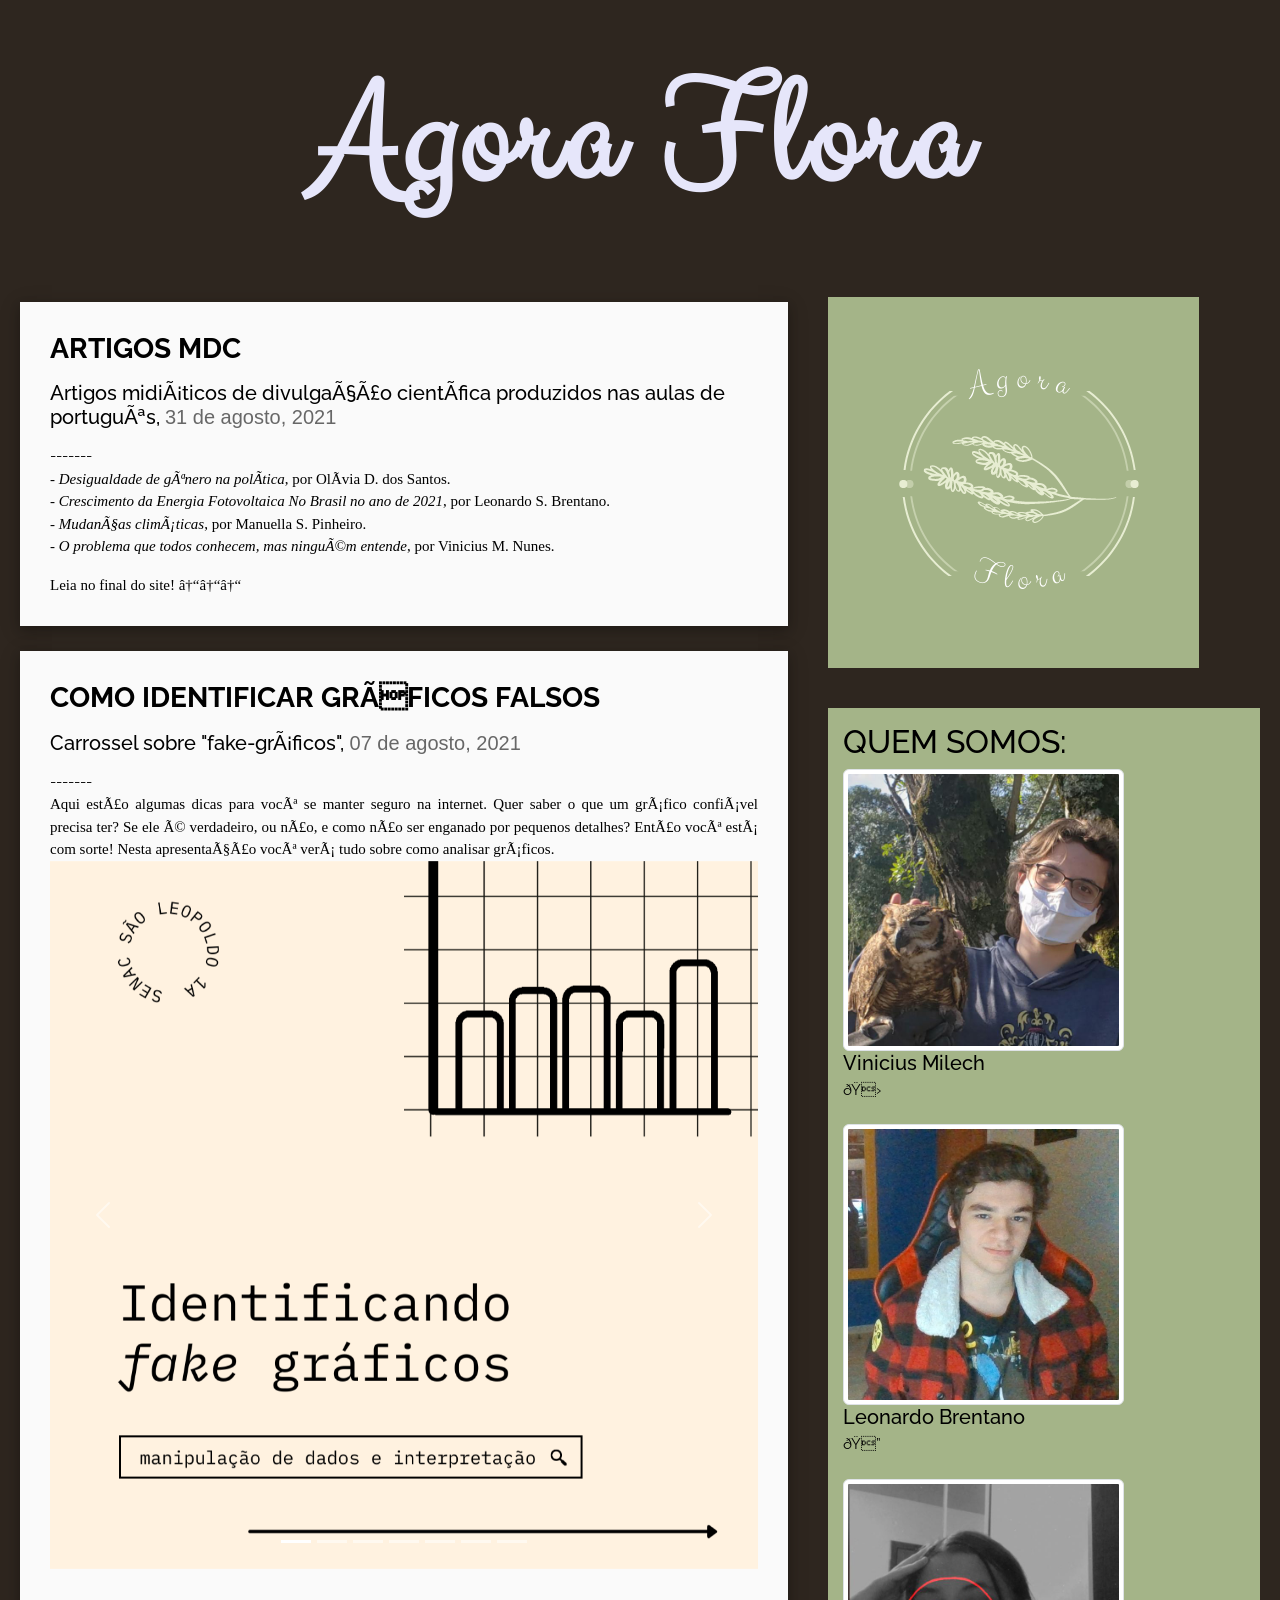
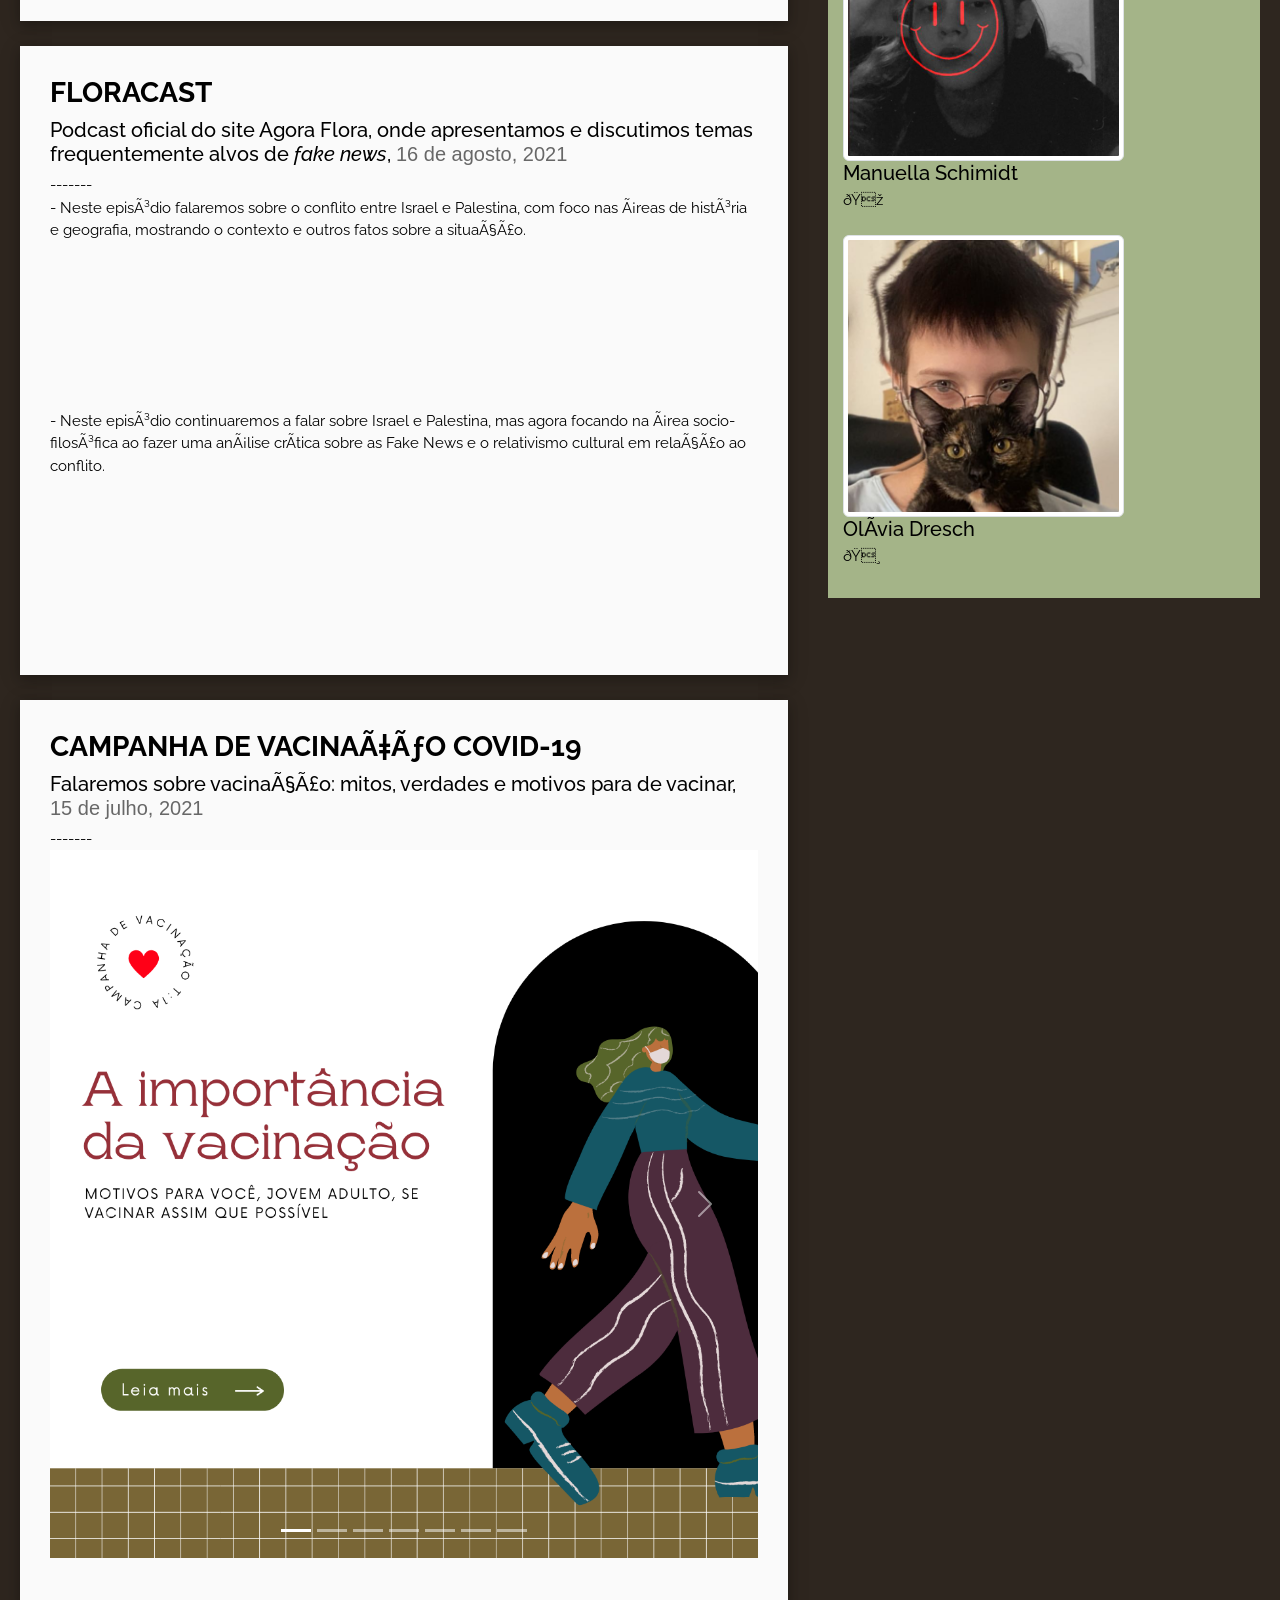
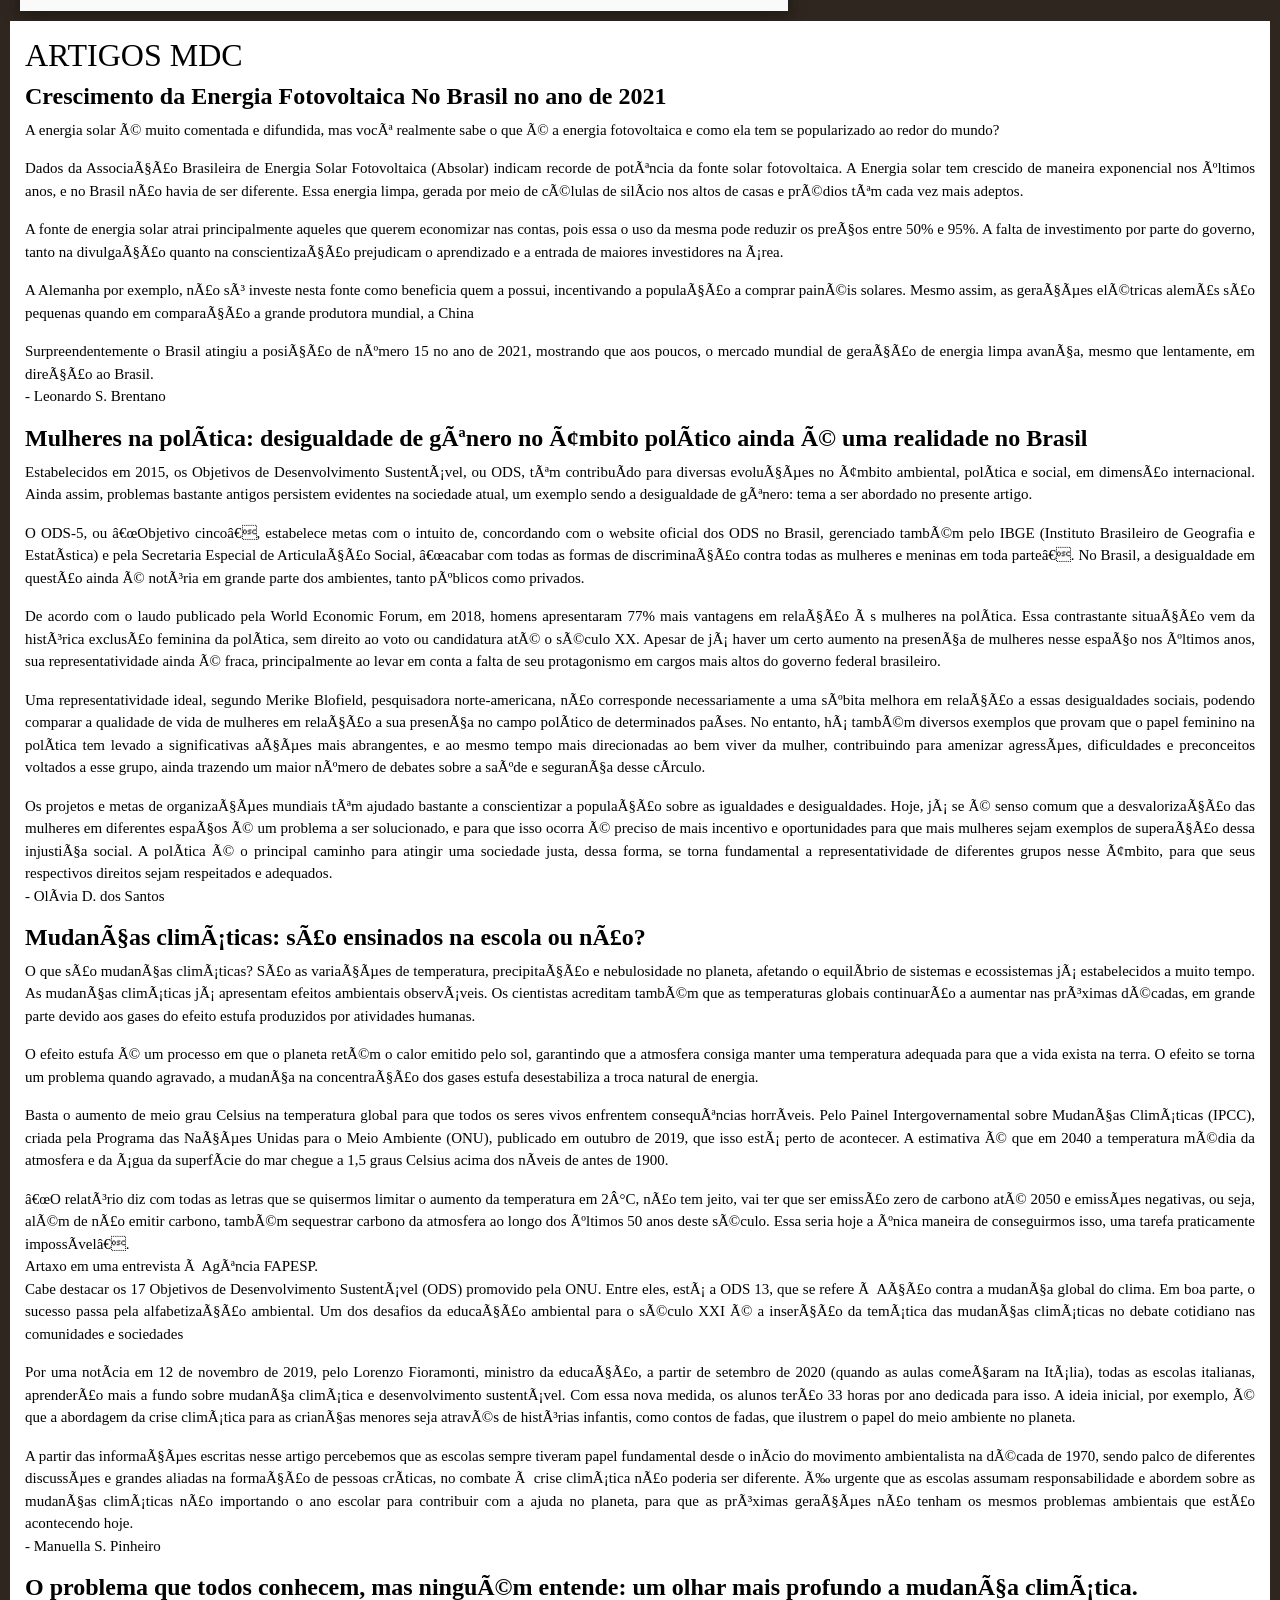
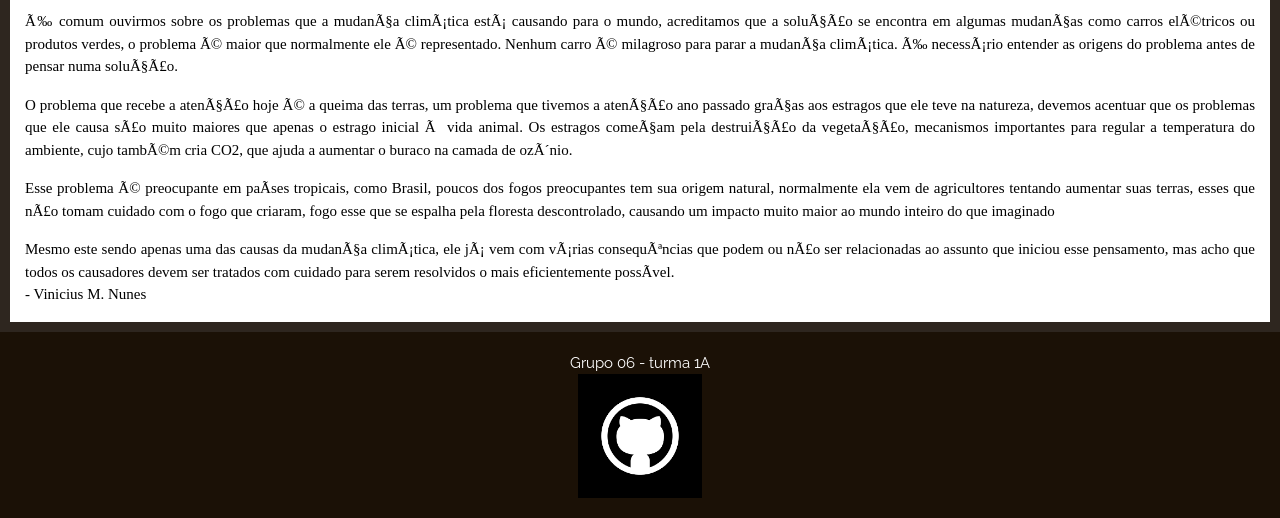
<file: index.html>
<html>
    <title>Agora Flora</title>
    <head>
    <link href="https://fonts.googleapis.com/css2?family=Arapey&display=swap" rel="stylesheet"> <!---fonte-arapey-->
    <link href="https://fonts.googleapis.com/css2?family=Raleway&display=swap" rel="stylesheet"> <!--fonte-raleway-->
    <link href="https://fonts.googleapis.com/css2?family=Clicker+Script&display=swap" rel="stylesheet"> <!--fonte-clicker-script-->
    <link rel="shortcut icon" type= "image/png" href = "recheio do site/favicon-16x16.png"> <!--icon-da-aba-->
    <link href="https://cdn.jsdelivr.net/npm/bootstrap@5.1.0/dist/css/bootstrap.min.css" rel="stylesheet" integrity="sha384-KyZXEAg3QhqLMpG8r+8fhAXLRk2vvoC2f3B09zVXn8CA5QIVfZOJ3BCsw2P0p/We" crossorigin="anonymous"> <!--bootstrap-->
    <script src="https://cdn.jsdelivr.net/npm/bootstrap@5.1.1/dist/js/bootstrap.bundle.min.js" integrity="sha384-/bQdsTh/da6pkI1MST/rWKFNjaCP5gBSY4sEBT38Q/9RBh9AH40zEOg7Hlq2THRZ" crossorigin="anonymous"></script>
    <meta content="width=device-width, initial-scale=1" name="viewport" />
    <link rel="stylesheet" href="estiloAGORAFLORA.css">
<style
$enable-grid-classes: false;
$enable-cssgrid: true;
display: table;
$carousel-caption-width:10%;
>

.p{
    color: lavender;
    font-family: "Raleway", sans-serif;
    background-color: hsl(30, 19%, 15%);
    font-size: 15px;
    padding: auto;
    display: flex;
    flex-direction: column;
}


.flex{
  display: flex;
  justify-content: space-between;
}

.header2{
    text-align: center;
    font-size: 40mm;
    position: relative;
    margin: 20px;
    padding-top: 10px;
    font-family: "Clicker Script", cursive;
    letter-spacing: 5px;
    color: lavender;
}

.caixa-g{
    background-color: #fafafa;
    float: left;
    display: flex;
    flex-wrap: wrap;
    padding-left: 10px;
    padding: 20px;
    width:  60%;
    min-height: 60mm;
    margin-left: 20px;
    margin-top: 25px;
    box-shadow: 0 4px 10px 0 rgb(0 0 0 / 19%), 0 4px 20px 0 rgb(0 0 0 / 19%);
    font-family: "Raleway", sans-serif;
    color: black;
} 

.floracast{
    text-align-last: justify, right;
}

.caixa-p{
    background-color:#A4B488;
    float: right !important;
    display: block;
    padding: 15px;
    min-width: 30%;
    margin: 10px;
    margin-left: 40px;
    font-family: "Raleway", sans-serif;
    color: black;
    justify-content: stretch;
}

.caixa-texto{
    background-color: #ffffff;
    color: black;
    text-align: justify;
    float: center;
    display: block;
    margin: 10px;
}


.rodape {
    padding: 20px;
    text-align: center;
    align-self: bottom;
    background-color: #1b1106; color: #ffffff;
}

.data {
    color: rgba(0, 0, 0, 0.589);
    font-family: sans-serif;
}

.texto{
    text-align: justify;
    font-family: "sans-serif";
    color: black;
}

.g-col-4, .g-col-6{
    padding: 10px !important;
    position: sticky;
    display: block;
}

.posicao {
  position: absolute;
  left: 0;
  top: 0;
  width: 150px;
  height: 100px;
}

.txt{
  text-align: justify, left;
}



</style>
</head>

        <!--início-título-->
<header class="header2">
<b>Agora Flora</b>
</header>
        <!--fim-título-->


        <!--início-introdução-dos-artigos-->
<body class="p">
<div class="grid">
    <div class="caixa-g">
        <div class="g-col-6">
            <h3><b>ARTIGOS MDC </b></h3> 
        <p><h5>Artigos midiáticos de divulgação científica produzidos nas aulas de português, <span class="data">31 de agosto, 2021 </span></h5></p>
 ------- <div class=texto>
                <p> - <i>Desigualdade de gênero na política</i>, por Olívia D. dos Santos. <br>
                    - <i>Crescimento da Energia Fotovoltaica No Brasil no ano de 2021</i>, por Leonardo S. Brentano. <br>
                    - <i>Mudanças climáticas</i>, por Manuella S. Pinheiro. <br>
                    - <i>O problema que todos conhecem, mas ninguém entende</i>, por Vinicius M. Nunes. <br></p>
  
                  Leia no final do site! ↓↓↓
                 
                </div> 
                </div>  
    </div>  
        <!--fim introdução-dos-artigos-->
        <!--início-carrossel-matemática-->
    <div class="caixa-g">
        <div class="g-col-6">
            <h3><b>COMO IDENTIFICAR GRÁFICOS FALSOS </b></h3> 
            <p><h5>Carrossel sobre "fake-gráficos",<span class="data"> 07 de agosto, 2021 </span></h5></p>  -------
            <div class=texto> Aqui estão algumas dicas para você se manter seguro na internet. Quer saber o que um gráfico confiável precisa ter? Se ele é verdadeiro, ou não, e como não ser enganado por pequenos detalhes? Então você está com sorte! Nesta apresentação você verá tudo sobre como analisar gráficos. </div>
            <div id="carouselExampleIndicators" class="carousel slide" data-bs-ride="carousel">
              <div class="carousel-indicators">
                <button type="button" data-bs-target="#carouselExampleIndicators" data-bs-slide-to="0" class="active" aria-current="true" aria-label="Slide 1"></button>
                <button type="button" data-bs-target="#carouselExampleIndicators" data-bs-slide-to="1" aria-label="Slide 2"></button>
                <button type="button" data-bs-target="#carouselExampleIndicators" data-bs-slide-to="2" aria-label="Slide 3"></button>
                <button type="button" data-bs-target="#carouselExampleIndicators" data-bs-slide-to="3" aria-label="Slide 4"></button>
                <button type="button" data-bs-target="#carouselExampleIndicators" data-bs-slide-to="4" aria-label="Slide 5"></button>
                <button type="button" data-bs-target="#carouselExampleIndicators" data-bs-slide-to="5" aria-label="Slide 6"></button>
                <button type="button" data-bs-target="#carouselExampleIndicators" data-bs-slide-to="6" aria-label="Slide 7"></button>
              </div>
              <div class="carousel-inner">
                <div class="carousel-item active">
                  <img src="recheio do site/graficos/1.png" class="d-block w-100" alt="slide1">
                </div>
                <div class="carousel-item">
                  <img src="recheio do site/graficos/2.png" class="d-block w-100" alt="slide2">
                </div>
                <div class="carousel-item">
                  <img src="recheio do site/graficos/3.png" class="d-block w-100" alt="slide3">
                </div>
                <div class="carousel-item">
                  <img src="recheio do site/graficos/4.png" class="d-block w-100" alt="slide4">
                </div>
                <div class="carousel-item">
                  <img src="recheio do site/graficos/5.png" class="d-block w-100" alt="slide5">
                </div>
                <div class="carousel-item">
                  <img src="recheio do site/graficos/6.png" class="d-block w-100" alt="slide6">
                </div>
                <div class="carousel-item">
                  <img src="recheio do site/graficos/7.png" class="d-block w-100" alt="slide7">
                </div>
              </div>
              <button class="carousel-control-prev" type="button" data-bs-target="#carouselExampleIndicators" data-bs-slide="prev">
                <span class="carousel-control-prev-icon" aria-hidden="true"></span>
                <span class="visually-hidden">Anterior</span>
              </button>
              <button class="carousel-control-next" type="button" data-bs-target="#carouselExampleIndicators" data-bs-slide="next">
                <span class="carousel-control-next-icon" aria-hidden="true"></span>
                <span class="visually-hidden">Próximo</span>
              </button>
            </div>

              <br>
             
           
            </div>

        </div>
            <!--fim-carrossel-de-matemática-->

            <!--início-podcast-->
    <div class="caixa-g">
        <div class="g-col-6"> 
            <div class=floracast>
            <h3><b>FLORACAST</b></h3>
        <h5>Podcast oficial do site Agora Flora, onde apresentamos e discutimos temas frequentemente alvos de <i>fake news</i>, <span class="data">16 de agosto, 2021</span></h5>  -------<br>  
      <p> - Neste episódio falaremos sobre o conflito entre Israel e Palestina, com foco nas áreas de história e geografia, mostrando o contexto e outros fatos sobre a situação.</p> 
       <iframe src="https://anchor.fm/floracast/embed/episodes/Floracast-Conflito-entre-Israel-e-Palestina-pt-1-e15sjil" height="152px" width="400px" frameborder="0" scrolling="no"></iframe>
                <p>- Neste episódio continuaremos a falar sobre Israel e Palestina, mas agora focando na área socio-filosófica ao fazer uma análise crítica sobre as Fake News e o relativismo cultural em relação ao conflito.</p>                  
    <iframe src="https://anchor.fm/floracast/embed/episodes/Floracast-Conflito-entre-Israel-e-Palestina-pt-2-e15tlrc" height="152px" width="400px" frameborder="0" scrolling="no"></iframe>
        
            </div>
    </section>
    </div>
    </div>
    
            <!--fim-podcast-->
<!---sobre-a-gente-->
            <div class="caixa-g">
              <div class="g-col-6">
                  <h3><b>CAMPANHA DE VACINAÇÃO COVID-19 </b></h3> 
                  <h5>Falaremos sobre vacinação: mitos, verdades e motivos para de vacinar, <span class="data">15 de julho, 2021</span></h5>  -------

                <div id="carouselExampleIndicators" class="carousel slide" data-bs-ride="carousel">
                    <div class="carousel-indicators">
                      <button type="button" data-bs-target="#carouselExampleIndicators" data-bs-slide-to="0" class="active" aria-current="true" aria-label="Slide 1"></button>
                      <button type="button" data-bs-target="#carouselExampleIndicators" data-bs-slide-to="1" aria-label="Slide 2"></button>
                      <button type="button" data-bs-target="#carouselExampleIndicators" data-bs-slide-to="2" aria-label="Slide 3"></button>
                      <button type="button" data-bs-target="#carouselExampleIndicators" data-bs-slide-to="3" aria-label="Slide 4"></button>
                      <button type="button" data-bs-target="#carouselExampleIndicators" data-bs-slide-to="4" aria-label="Slide 5"></button>
                      <button type="button" data-bs-target="#carouselExampleIndicators" data-bs-slide-to="5" aria-label="Slide 6"></button>
                      <button type="button" data-bs-target="#carouselExampleIndicators" data-bs-slide-to="6" aria-label="Slide 7"></button>
                    </div>
                    <div class="carousel-inner">
                      <div class="carousel-item active">
                        <img src="recheio do site/campanha/1.png" class="d-block w-100" alt="slide1">
                      </div>
                      <div class="carousel-item">
                        <img src="recheio do site/campanha/2.png" class="d-block w-100" alt="slide2">
                      </div>
                      <div class="carousel-item">
                        <img src="recheio do site/campanha/3.png" class="d-block w-100" alt="slide3">
                      </div>
                      <div class="carousel-item">
                        <img src="recheio do site/campanha/4.png" class="d-block w-100" alt="slide4">
                      </div>
                      <div class="carousel-item">
                        <img src="recheio do site/campanha/5.png" class="d-block w-100" alt="slide5">
                      </div>
                      <div class="carousel-item">
                        <img src="recheio do site/campanha/6.png" class="d-block w-100" alt="slide6">
                      </div>
                      <div class="carousel-item">
                        <img src="recheio do site/campanha/7.png" class="d-block w-100" alt="slide7">
                      </div>
                    </div>
                    <button class="carousel-control-prev" type="button" data-bs-target="#carouselExampleIndicators" data-bs-slide="prev">
                      <span class="carousel-control-prev-icon" aria-hidden="true"></span>
                      <span class="visually-hidden">Anterior</span>
                    </button>
                    <button class="carousel-control-next" type="button" data-bs-target="#carouselExampleIndicators" data-bs-slide="next">
                      <span class="carousel-control-next-icon" aria-hidden="true"></span>
                      <span class="visually-hidden">Próximo</span>
                    </button>
                  </div>
                  <br>
                </div>
        </div>


          <div class="g-col-4">
      <div class="flex">
    <div class="caixa-p" style="table-header-group"> 
    <tr><td><img src="recheio do site/logoverde.png" alt="Logo do site" style="height: 100%", style="float: inline-start;"> </td></tr>
    </div>
    </div>
  </div> 

    <div class="g-col-4"> 
      <div class="flex">
        <div class="caixa-p">
        <h2>QUEM SOMOS:</h2>
        <ul class="list-unstyled">
          <li class="media">
            <a href="https://www.instagram.com/vinicius.milechnunes/">
              <img src="recheio do site/vini.jpg" alt="manuella" width="70%" class="media-object img-responsive img-thumbnail"/>
              </a>
            <div class="media-body">
              <h5 class="mt-0 mb-1">Vinicius Milech</h5> 
              🐛 
            </div>
          </li>
<br>
          <li class="media">
            <a href="https://www.instagram.com/leonardobrentano_/">
              <img src="recheio do site/leo.jpg" alt="leonardo" width="70%" class="media-object img-responsive img-thumbnail"/>
              </a>
            <div class="media-body">
              <h5 class="mt-0 mb-1">Leonardo Brentano</h5>
              🐔
            </div>
          </li>

          <li class="media my-4">
            <a href="https://www.instagram.com/schmidt_6578/">
              <img src="recheio do site/manu.jpg" alt="manuella" width="70%" class="media-object img-responsive img-thumbnail"/>
              </a>
            <div class="media-body">
              <h5 class="mt-0 mb-1">Manuella Schimidt</h5>
              🐞
            </div>
          </li>

          <li class="media">
            <a href="https://www.instagram.com/oliviaxdresch/">
              <img src="recheio do site/olivia-linda.jpg" alt="olivia" width="70%" class="media-object img-responsive img-thumbnail"/>
              </a>
            <div class="media-body">
              <h5 class="mt-0 mb-1">Olívia Dresch</h5>
              🐸
            </div>
          </li>
        </ul>
        </div>
        </div>
      </div>
      </div>  <!--fechamento-do-grid-->
            
<!--inicio-artigo-->

    <section id="Artigos" class="caixa-texto" style="text-align:center">
<div class="texto" style="margin:15px">
      
<h2>ARTIGOS MDC</h2>

<!---texto do Leo --> <h4> <b> Crescimento da Energia Fotovoltaica No Brasil no ano de 2021</b></h4>
<!--1°p--> <p>  A energia solar é muito comentada e difundida, mas você realmente sabe o que é a energia fotovoltaica e como ela tem se popularizado ao redor do mundo?</p>
<!--2°p--> <p>  Dados da Associação Brasileira de Energia Solar Fotovoltaica (Absolar) indicam recorde de potência da fonte solar fotovoltaica. A Energia solar tem crescido de maneira exponencial nos últimos anos, e no Brasil não havia de ser diferente. Essa energia limpa, gerada por meio de células de silício nos altos de casas e prédios têm cada vez mais adeptos. </p>
<!--3°p--> <p>  A fonte de energia solar atrai principalmente aqueles que querem economizar nas contas, pois essa o uso da mesma pode reduzir os preços entre 50% e 95%. A falta de investimento por parte do governo, tanto na divulgação quanto na conscientização prejudicam o aprendizado e a entrada de maiores investidores na área. </p>
<!--4°p--> <p>  A Alemanha por exemplo, não só investe nesta fonte como beneficia quem a possui, incentivando a população a comprar painéis solares. Mesmo assim, as gerações elétricas alemãs são pequenas quando em comparação a grande produtora mundial, a China</p>
<!--5°p--> <p>  Surpreendentemente o Brasil atingiu a posição de número 15 no ano de 2021, mostrando que aos poucos, o mercado mundial de geração de energia limpa avança, mesmo que lentamente, em direção ao Brasil. <br> - Leonardo S. Brentano</p>

  <!--texto da olivia--> <h4> <b> Mulheres na política: desigualdade de gênero no âmbito político ainda é uma realidade no Brasil</b></h4>
  <!--1°p--> <p>Estabelecidos em 2015, os Objetivos de Desenvolvimento Sustentável, ou ODS, têm contribuído para diversas evoluções no âmbito ambiental, política e social, em dimensão internacional. Ainda assim, problemas bastante antigos persistem evidentes na sociedade atual, um exemplo sendo a desigualdade de gênero: tema a ser abordado no presente artigo. </p>
<!--2°p--> <p> O ODS-5, ou “Objetivo cinco”, estabelece metas com o intuito de, concordando com o website oficial dos ODS no Brasil, gerenciado também pelo IBGE (Instituto Brasileiro de Geografia e Estatística) e pela Secretaria Especial de Articulação Social, “acabar com todas as formas de discriminação contra todas as mulheres e meninas em toda parte”. No Brasil, a desigualdade em questão ainda é notória em grande parte dos ambientes, tanto públicos como privados.</p>
<!--3°p--> <p> De acordo com o laudo publicado pela World Economic Forum, em 2018, homens apresentaram 77% mais vantagens em relação às mulheres na política. Essa contrastante situação vem da histórica exclusão feminina da política, sem direito ao voto ou candidatura até o século XX. Apesar de já haver um certo aumento na presença de mulheres nesse espaço nos últimos anos, sua representatividade ainda é fraca, principalmente ao levar em conta a falta de seu protagonismo em cargos mais altos do governo federal brasileiro.</p>
<!--4°p--> <p>Uma representatividade ideal, segundo Merike Blofield, pesquisadora norte-americana, não corresponde necessariamente a uma súbita melhora em relação a essas desigualdades sociais, podendo comparar a qualidade de vida de mulheres em relação a sua presença no campo político de determinados países. No entanto, há também diversos exemplos que provam que o papel feminino na política tem levado a significativas ações mais abrangentes, e ao mesmo tempo mais direcionadas ao bem viver da mulher, contribuindo para amenizar agressões, dificuldades e preconceitos voltados a esse grupo, ainda trazendo um maior número de debates sobre a saúde e segurança desse círculo.</p>
<!--5°p--> <p>Os projetos e metas de organizações mundiais têm ajudado bastante a conscientizar a população sobre as igualdades e desigualdades. Hoje, já se é senso comum que a desvalorização das mulheres em diferentes espaços é um problema a ser solucionado, e para que isso ocorra é preciso de mais incentivo e oportunidades para que mais mulheres sejam exemplos de superação dessa injustiça social. A política é o principal caminho para atingir uma sociedade justa, dessa forma, se torna fundamental a representatividade de diferentes grupos nesse âmbito, para que seus respectivos direitos sejam respeitados e adequados. <br> - Olívia D. dos Santos</p>

<!--texto da Manu--> <h4> <b>Mudanças climáticas: são ensinados na escola ou não?</b> </h4>
  <!--1°p--> <p> O que são mudanças climáticas? São as variações de temperatura, precipitação e nebulosidade no planeta, afetando o equilíbrio de sistemas e ecossistemas já estabelecidos a muito tempo. As mudanças climáticas já apresentam efeitos ambientais observáveis. Os cientistas acreditam também que as temperaturas globais continuarão a aumentar nas próximas décadas, em grande parte devido aos gases do efeito estufa produzidos por atividades humanas.</p>
<!--2°p--> <p>O efeito estufa é um processo em que o planeta retém o calor emitido pelo sol, garantindo que a atmosfera consiga manter uma temperatura adequada para que a vida exista na terra. O efeito se torna um problema quando agravado, a mudança na concentração dos gases estufa desestabiliza a troca natural de energia.</p>
<!--3°p--> Basta o aumento de meio grau Celsius na temperatura global para que todos os seres vivos enfrentem consequências horríveis. Pelo Painel Intergovernamental sobre Mudanças Climáticas (IPCC), criada pela Programa das Nações Unidas para o Meio Ambiente (ONU), publicado em outubro de 2019, que isso está perto de acontecer. A estimativa é que em 2040 a temperatura média da atmosfera e da água da superfície do mar chegue a 1,5 graus Celsius acima dos níveis de antes de 1900.</p>
      <div class="txt"> “O relatório diz com todas as letras que se quisermos limitar o aumento da temperatura em 2°C, não tem jeito, vai ter que ser emissão zero de carbono até 2050 e emissões negativas, ou seja, além de não emitir carbono, também sequestrar carbono da atmosfera ao longo dos últimos 50 anos deste século. Essa seria hoje a única maneira de conseguirmos isso, uma tarefa praticamente impossível”. 
  <br> Artaxo em uma entrevista à Agência FAPESP. </div>
<!--4°p--> <p>Cabe destacar os 17 Objetivos de Desenvolvimento Sustentável (ODS) promovido pela ONU. Entre eles, está a ODS 13, que se refere à Ação contra a mudança global do clima. Em boa parte, o sucesso passa pela alfabetização ambiental.  Um dos desafios da educação ambiental para o século XXI é a inserção da temática das mudanças climáticas no debate cotidiano nas comunidades e sociedades</p>
<!--5°p--> <p>Por uma notícia em 12 de novembro de 2019, pelo Lorenzo Fioramonti, ministro da educação, a partir de setembro de 2020 (quando as aulas começaram na Itália), todas as escolas italianas, aprenderão mais a fundo sobre mudança climática e desenvolvimento sustentável. Com essa nova medida, os alunos terão 33 horas por ano dedicada para isso. A ideia inicial, por exemplo, é que a abordagem da crise climática para as crianças menores seja através de histórias infantis, como contos de fadas, que ilustrem o papel do meio ambiente no planeta.  </p>
<!--6°p--> <p>A partir das informações escritas nesse artigo percebemos que as escolas sempre tiveram papel fundamental desde o início do movimento ambientalista na década de 1970, sendo palco de diferentes discussões e grandes aliadas na formação de pessoas críticas, no combate à crise climática não poderia ser diferente. É urgente que as escolas assumam responsabilidade e abordem sobre as mudanças climáticas não importando o ano escolar para contribuir com a ajuda no planeta, para que as próximas gerações não tenham os mesmos problemas ambientais que estão acontecendo hoje.<br> - Manuella S. Pinheiro</p>

<!--texto do Vini--> <h4> <b>O problema que todos conhecem, mas ninguém entende: um olhar mais profundo a mudança climática.</b> </h4>
  <!--1°p--> <p> É comum ouvirmos sobre os problemas que a mudança climática está causando para o mundo, acreditamos que a solução se encontra em algumas mudanças como carros elétricos ou produtos verdes, o problema é maior que normalmente ele é representado. Nenhum carro é milagroso para parar a mudança climática. É necessário entender as origens do problema antes de pensar numa solução.</p>
<!--2°p--> <p>O problema que recebe a atenção hoje é a queima das terras, um problema que tivemos a atenção ano passado graças aos estragos que ele teve na natureza, devemos acentuar que os problemas que ele causa são muito maiores que apenas o estrago inicial à vida animal. Os estragos começam pela destruição da vegetação, mecanismos importantes para regular a temperatura do ambiente, cujo também cria CO2, que ajuda a aumentar o buraco na camada de ozônio.</p>
<!--3°p--> <p>Esse problema é preocupante em países tropicais, como Brasil, poucos dos fogos preocupantes tem sua origem natural, normalmente ela vem de agricultores tentando aumentar suas terras, esses que não tomam cuidado com o fogo que criaram, fogo esse que se espalha pela floresta descontrolado, causando um impacto muito maior ao mundo inteiro do que imaginado</p>
<!--4°p--> <p>Mesmo este sendo apenas uma das causas da mudança climática, ele já vem com várias consequências que podem ou não ser relacionadas ao assunto que iniciou esse pensamento, mas acho que todos os causadores devem ser tratados com cuidado para serem resolvidos o mais eficientemente possível. <br> - Vinicius M. Nunes</p>
</div>
    </section>

            <!--fim-artigo-->



<div class="rodape">
  Grupo 06 - turma 1A <br>
  <a href="https://www.github.com/olivia-74/olivia-74.github.io">
    <img src="recheio do site/github.png" alt="link do github" width="10%"/>
    </a>

</div>


</body>

</html>
</file>
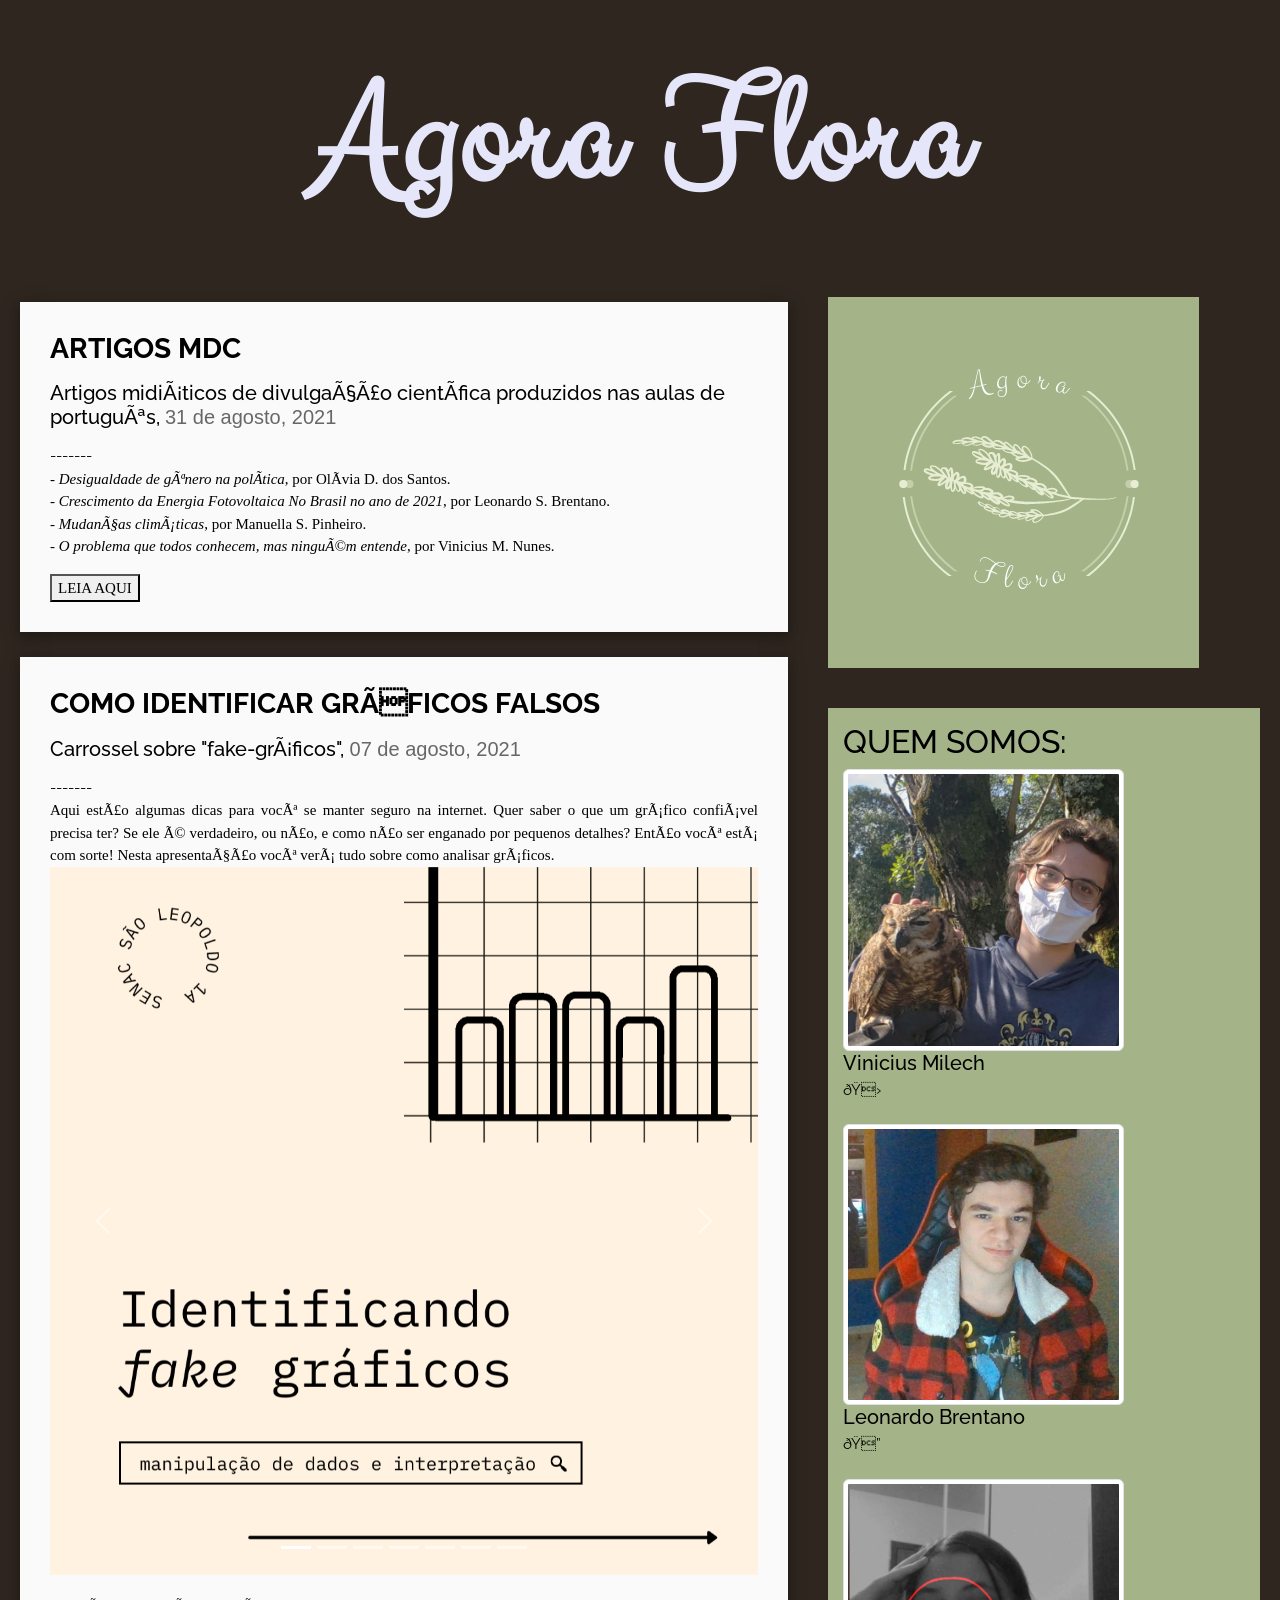
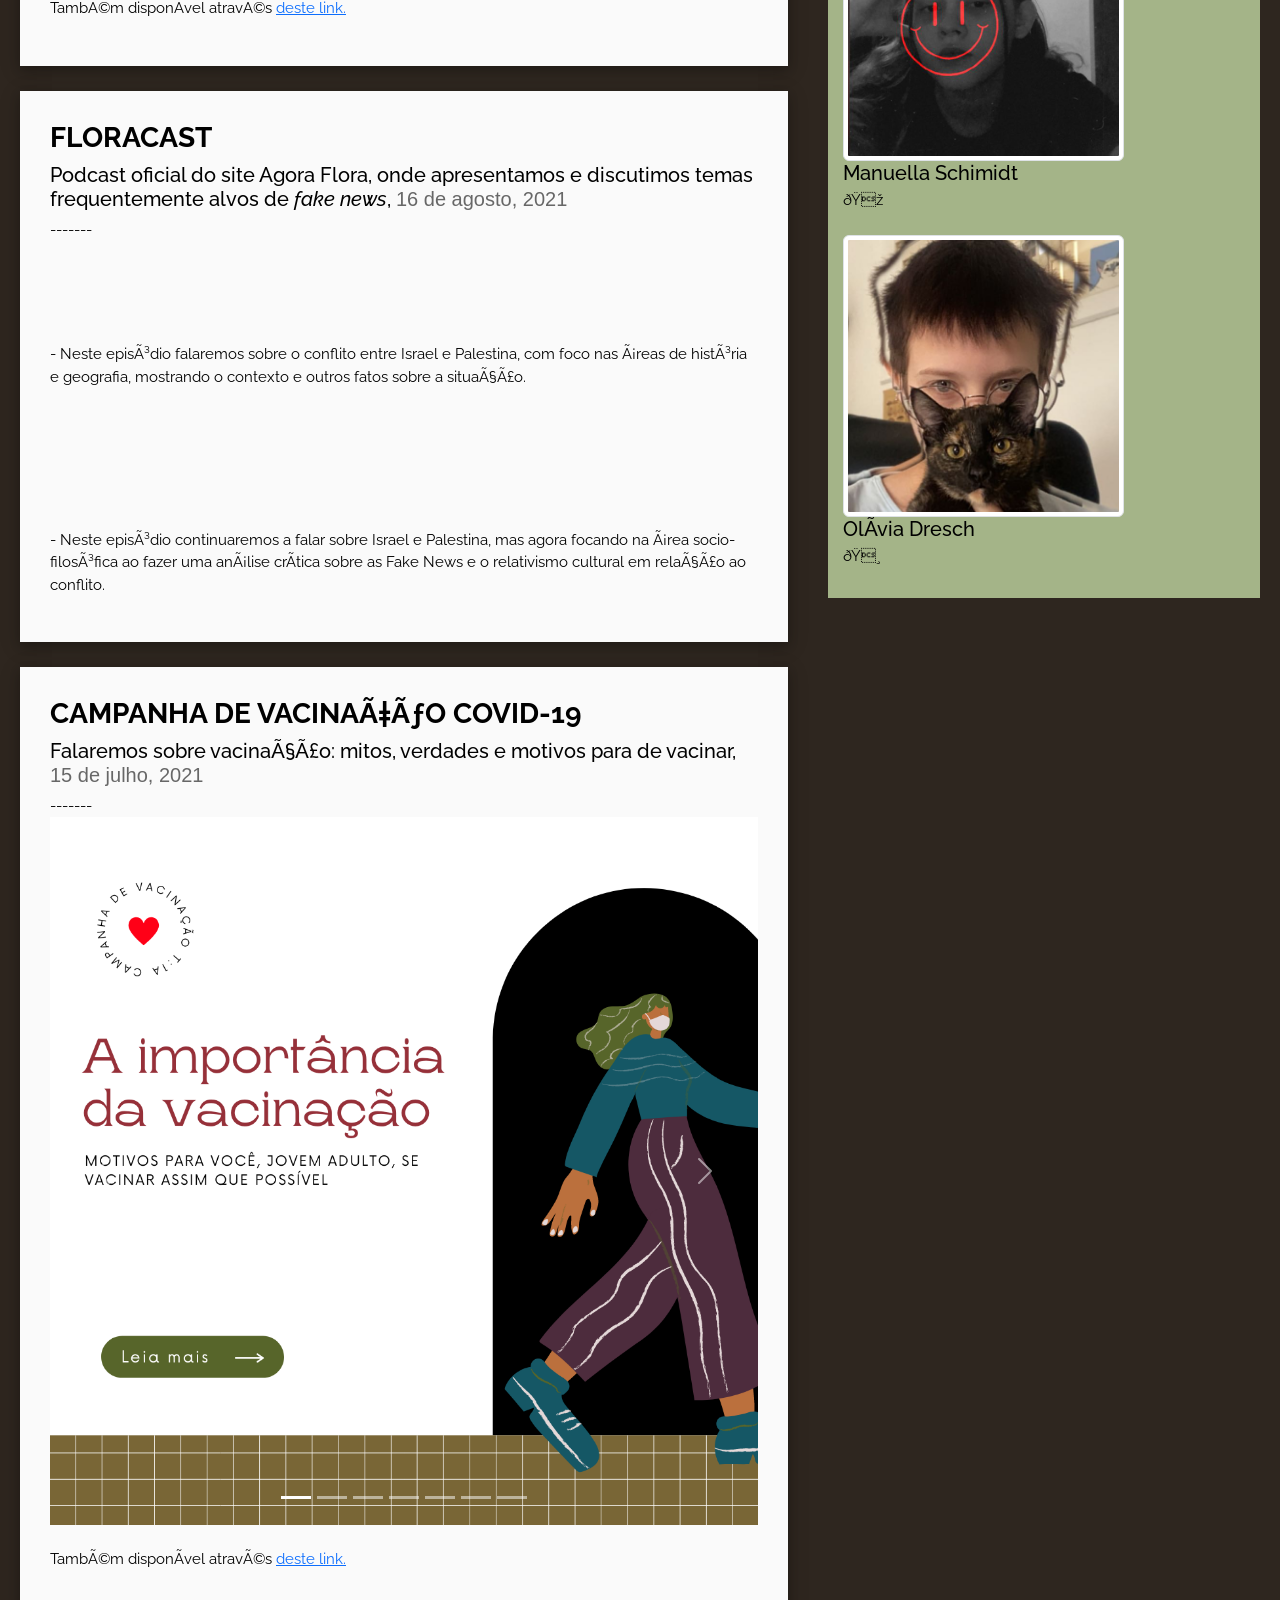
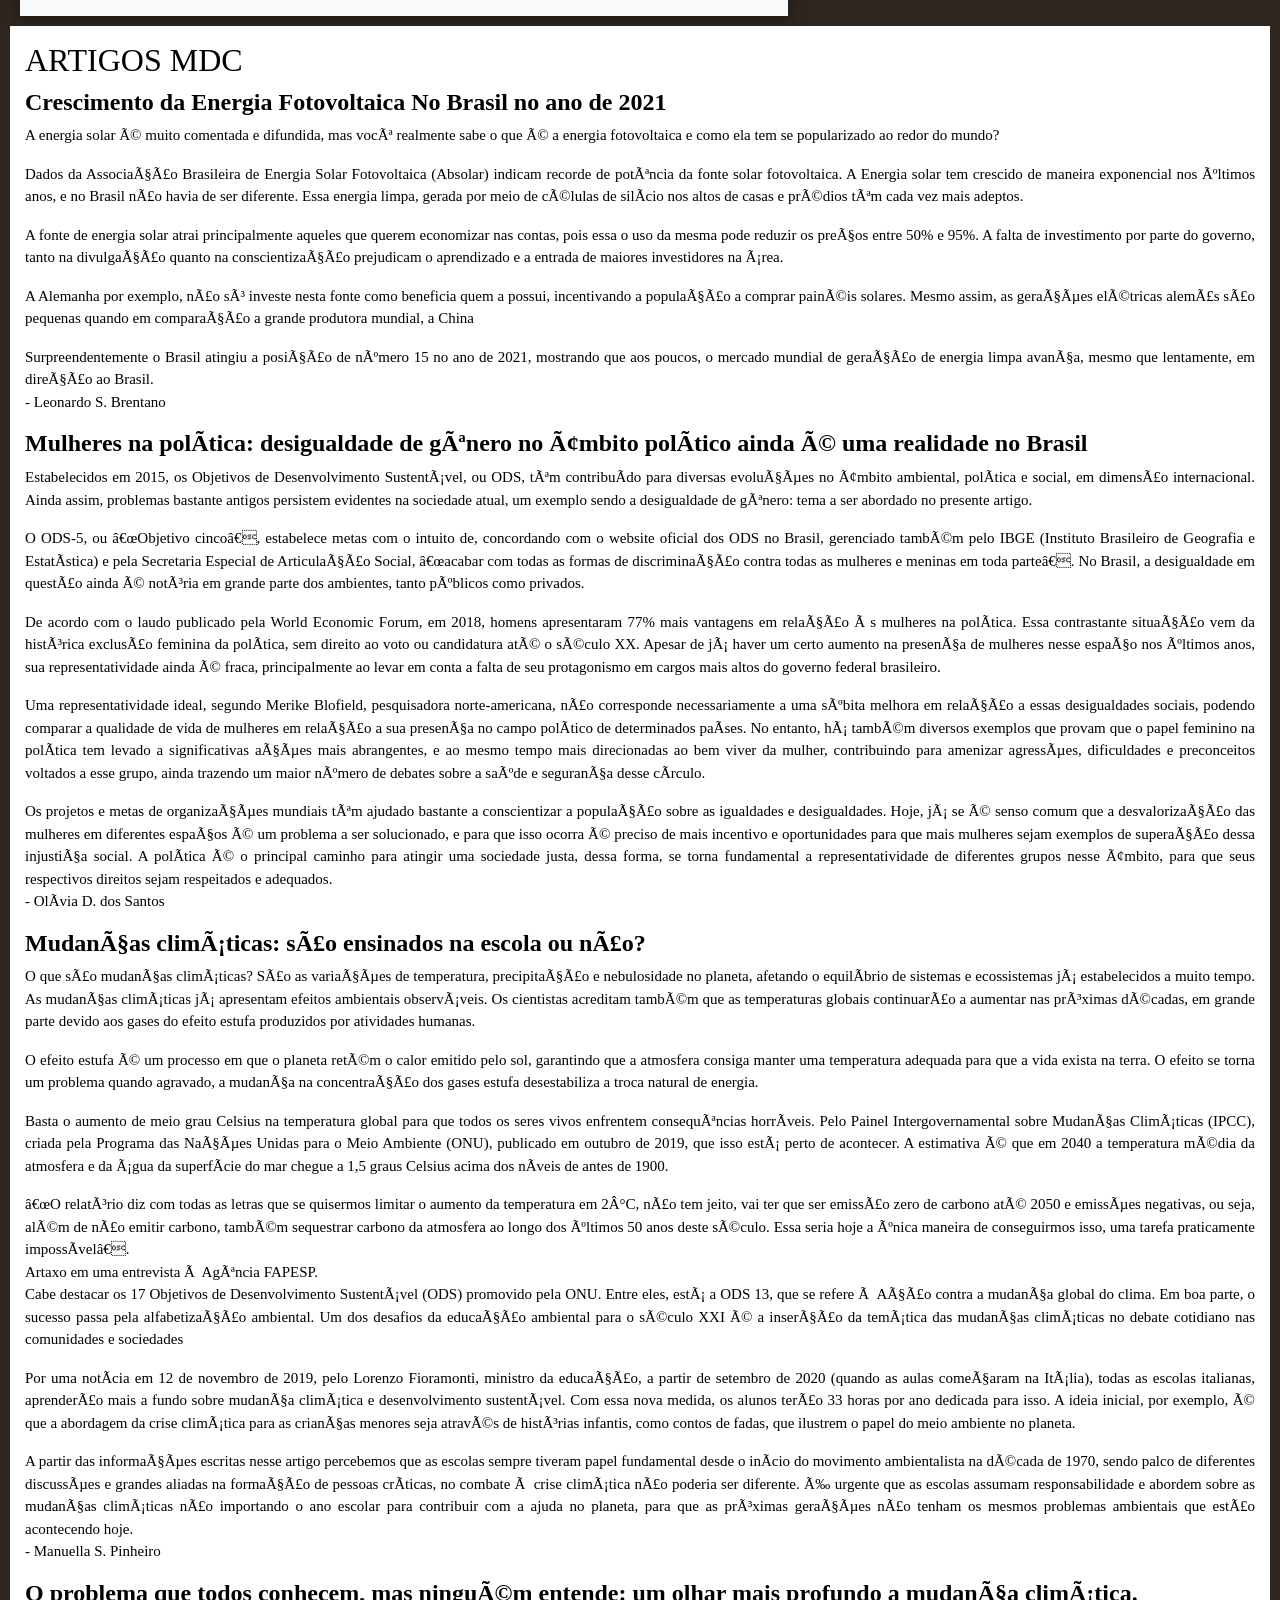
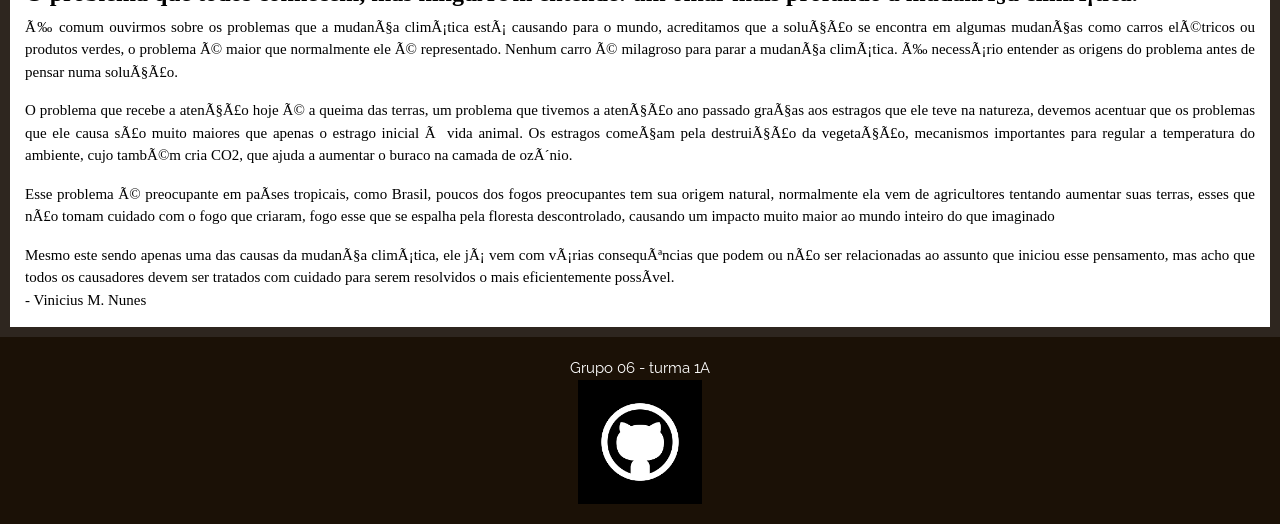
<file: indexAGORAFLORA.html>
<html>
    <title>Agora Flora</title>
    <head>
    <link href="https://fonts.googleapis.com/css2?family=Arapey&display=swap" rel="stylesheet"> <!---fonte-arapey-->
    <link href="https://fonts.googleapis.com/css2?family=Raleway&display=swap" rel="stylesheet"> <!--fonte-raleway-->
    <link href="https://fonts.googleapis.com/css2?family=Clicker+Script&display=swap" rel="stylesheet"> <!--fonte-clicker-script-->
    <link rel="shortcut icon" type= "image/png" href = "recheio do site/favicon-16x16.png"> <!--icon-da-aba-->
    <link href="https://cdn.jsdelivr.net/npm/bootstrap@5.1.0/dist/css/bootstrap.min.css" rel="stylesheet" integrity="sha384-KyZXEAg3QhqLMpG8r+8fhAXLRk2vvoC2f3B09zVXn8CA5QIVfZOJ3BCsw2P0p/We" crossorigin="anonymous"> <!--bootstrap-->
    <script src="https://cdn.jsdelivr.net/npm/bootstrap@5.1.1/dist/js/bootstrap.bundle.min.js" integrity="sha384-/bQdsTh/da6pkI1MST/rWKFNjaCP5gBSY4sEBT38Q/9RBh9AH40zEOg7Hlq2THRZ" crossorigin="anonymous"></script>
    <meta content="width=device-width, initial-scale=1" name="viewport" />
    <link rel="stylesheet" href="estiloAGORAFLORA.css">
<style
$enable-grid-classes: false;
$enable-cssgrid: true;
display: table;
$carousel-caption-width:10%;
>

.p{
    color: lavender;
    font-family: "Raleway", sans-serif;
    background-color: hsl(30, 19%, 15%);
    font-size: 15px;
    padding: auto;
    display: flex;
    flex-direction: column;
}


.flex{
  display: flex;
  justify-content: space-between;
}

.header2{
    text-align: center;
    font-size: 40mm;
    position: relative;
    margin: 20px;
    padding-top: 10px;
    font-family: "Clicker Script", cursive;
    letter-spacing: 5px;
    color: lavender;
}

.caixa-g{
    background-color: #fafafa;
    float: left;
    display: flex;
    flex-wrap: wrap;
    padding-left: 10px;
    padding: 20px;
    width:  60%;
    min-height: 60mm;
    margin-left: 20px;
    margin-top: 25px;
    box-shadow: 0 4px 10px 0 rgb(0 0 0 / 19%), 0 4px 20px 0 rgb(0 0 0 / 19%);
    font-family: "Raleway", sans-serif;
    color: black;
} 

.floracast{
    text-align-last: justify, right;
}

.caixa-p{
    background-color:#A4B488;
    float: right !important;
    display: block;
    padding: 15px;
    min-width: 30%;
    margin: 10px;
    margin-left: 40px;
    font-family: "Raleway", sans-serif;
    color: black;
    justify-content: stretch;
}

.caixa-texto{
    background-color: #ffffff;
    color: black;
    text-align: justify;
    float: center;
    display: block;
    margin: 10px;
}


.rodape {
    padding: 20px;
    text-align: center;
    align-self: bottom;
    background-color: #1b1106; color: #ffffff;
}

.data {
    color: rgba(0, 0, 0, 0.589);
    font-family: sans-serif;
}

.texto{
    text-align: justify;
    font-family: "sans-serif";
    color: black;
}

.g-col-4, .g-col-6{
    padding: 10px !important;
    position: sticky;
    display: block;
}

.posicao {
  position: absolute;
  left: 0;
  top: 0;
  width: 150px;
  height: 100px;
}

.txt{
  text-align: justify, left;
}



</style>
</head>

        <!--início-título-->
<header class="header2">
<b>Agora Flora</b>
</header>
        <!--fim-título-->


        <!--início-introdução-dos-artigos-->
<body class="p">
<div class="grid">
    <div class="caixa-g">
        <div class="g-col-6">
            <h3><b>ARTIGOS MDC </b></h3> 
        <p><h5>Artigos midiáticos de divulgação científica produzidos nas aulas de português, <span class="data">31 de agosto, 2021 </span></h5></p>
 ------- <div class=texto>
                <p> - <i>Desigualdade de gênero na política</i>, por Olívia D. dos Santos. <br>
                    - <i>Crescimento da Energia Fotovoltaica No Brasil no ano de 2021</i>, por Leonardo S. Brentano. <br>
                    - <i>Mudanças climáticas</i>, por Manuella S. Pinheiro. <br>
                    - <i>O problema que todos conhecem, mas ninguém entende</i>, por Vinicius M. Nunes. <br></p>
  
                  <a href="#Artigos"><button>LEIA AQUI</button>
                  
                  </a>
                 
                </div> 
                </div>  
    </div>  
        <!--fim introdução-dos-artigos-->
        <!--início-carrossel-matemática-->
    <div class="caixa-g">
        <div class="g-col-6">
            <h3><b>COMO IDENTIFICAR GRÁFICOS FALSOS </b></h3> 
            <p><h5>Carrossel sobre "fake-gráficos",<span class="data"> 07 de agosto, 2021 </span></h5></p>  -------
            <div class=texto> Aqui estão algumas dicas para você se manter seguro na internet. Quer saber o que um gráfico confiável precisa ter? Se ele é verdadeiro, ou não, e como não ser enganado por pequenos detalhes? Então você está com sorte! Nesta apresentação você verá tudo sobre como analisar gráficos. </div>
            <div id="carouselExampleIndicators" class="carousel slide" data-bs-ride="carousel">
              <div class="carousel-indicators">
                <button type="button" data-bs-target="#carouselExampleIndicators" data-bs-slide-to="0" class="active" aria-current="true" aria-label="Slide 1"></button>
                <button type="button" data-bs-target="#carouselExampleIndicators" data-bs-slide-to="1" aria-label="Slide 2"></button>
                <button type="button" data-bs-target="#carouselExampleIndicators" data-bs-slide-to="2" aria-label="Slide 3"></button>
                <button type="button" data-bs-target="#carouselExampleIndicators" data-bs-slide-to="3" aria-label="Slide 4"></button>
                <button type="button" data-bs-target="#carouselExampleIndicators" data-bs-slide-to="4" aria-label="Slide 5"></button>
                <button type="button" data-bs-target="#carouselExampleIndicators" data-bs-slide-to="5" aria-label="Slide 6"></button>
                <button type="button" data-bs-target="#carouselExampleIndicators" data-bs-slide-to="6" aria-label="Slide 7"></button>
              </div>
              <div class="carousel-inner">
                <div class="carousel-item active">
                  <img src="recheio do site/graficos/1.png" class="d-block w-100" alt="slide1">
                </div>
                <div class="carousel-item">
                  <img src="recheio do site/graficos/2.png" class="d-block w-100" alt="slide2">
                </div>
                <div class="carousel-item">
                  <img src="recheio do site/graficos/3.png" class="d-block w-100" alt="slide3">
                </div>
                <div class="carousel-item">
                  <img src="recheio do site/graficos/4.png" class="d-block w-100" alt="slide4">
                </div>
                <div class="carousel-item">
                  <img src="recheio do site/graficos/5.png" class="d-block w-100" alt="slide5">
                </div>
                <div class="carousel-item">
                  <img src="recheio do site/graficos/6.png" class="d-block w-100" alt="slide6">
                </div>
                <div class="carousel-item">
                  <img src="recheio do site/graficos/7.png" class="d-block w-100" alt="slide7">
                </div>
              </div>
              <button class="carousel-control-prev" type="button" data-bs-target="#carouselExampleIndicators" data-bs-slide="prev">
                <span class="carousel-control-prev-icon" aria-hidden="true"></span>
                <span class="visually-hidden">Anterior</span>
              </button>
              <button class="carousel-control-next" type="button" data-bs-target="#carouselExampleIndicators" data-bs-slide="next">
                <span class="carousel-control-next-icon" aria-hidden="true"></span>
                <span class="visually-hidden">Próximo</span>
              </button>
            </div>

              <br>
              <p>Também disponível através <a href="https://www.canva.com/design/DAEjVn2A38w/-fjfD3KlGDydAcrtECcriA/view?utm_content=DAEjVn2A38w&utm_campaign=designshare&utm_medium=link&utm_source=sharebutton">deste link.</a></p>
           
            </div>

        </div>
            <!--fim-carrossel-de-matemática-->

            <!--início-podcast-->
    <div class="caixa-g">
        <div class="g-col-6"> 
            <div class=floracast>
            <h3><b>FLORACAST</b></h3>
        <h5>Podcast oficial do site Agora Flora, onde apresentamos e discutimos temas frequentemente alvos de <i>fake news</i>, <span class="data">16 de agosto, 2021</span></h5>  -------<br>  
      <iframe src="https://anchor.fm/floracast/embed/episodes/Floracast-Conflito-entre-Israel-e-Palestina-pt-1-e15sjil" height="102px" width="400px" frameborder="0" scrolling="no"></iframe>
      <p> - Neste episódio falaremos sobre o conflito entre Israel e Palestina, com foco nas áreas de história e geografia, mostrando o contexto e outros fatos sobre a situação.</p> <br>
      <iframe src="https://anchor.fm/floracast/embed/episodes/Floracast-Conflito-entre-Israel-e-Palestina-pt-2-e15tlrc" height="102px" width="400px" frameborder="0" scrolling="no"></iframe>          
       <p>- Neste episódio continuaremos a falar sobre Israel e Palestina, mas agora focando na área socio-filosófica ao fazer uma análise crítica sobre as Fake News e o relativismo cultural em relação ao conflito.</p>                  
    </div>
    </section>
    </div>
    </div>
    
            <!--fim-podcast-->
<!---sobre-a-gente-->
            <div class="caixa-g">
              <div class="g-col-6">
                  <h3><b>CAMPANHA DE VACINAÇÃO COVID-19 </b></h3> 
                  <h5>Falaremos sobre vacinação: mitos, verdades e motivos para de vacinar, <span class="data">15 de julho, 2021</span></h5>  -------

                <div id="carouselExampleIndicators" class="carousel slide" data-bs-ride="carousel">
                    <div class="carousel-indicators">
                      <button type="button" data-bs-target="#carouselExampleIndicators" data-bs-slide-to="0" class="active" aria-current="true" aria-label="Slide 1"></button>
                      <button type="button" data-bs-target="#carouselExampleIndicators" data-bs-slide-to="1" aria-label="Slide 2"></button>
                      <button type="button" data-bs-target="#carouselExampleIndicators" data-bs-slide-to="2" aria-label="Slide 3"></button>
                      <button type="button" data-bs-target="#carouselExampleIndicators" data-bs-slide-to="3" aria-label="Slide 4"></button>
                      <button type="button" data-bs-target="#carouselExampleIndicators" data-bs-slide-to="4" aria-label="Slide 5"></button>
                      <button type="button" data-bs-target="#carouselExampleIndicators" data-bs-slide-to="5" aria-label="Slide 6"></button>
                      <button type="button" data-bs-target="#carouselExampleIndicators" data-bs-slide-to="6" aria-label="Slide 7"></button>
                    </div>
                    <div class="carousel-inner">
                      <div class="carousel-item active">
                        <img src="recheio do site/campanha/1.png" class="d-block w-100" alt="slide1">
                      </div>
                      <div class="carousel-item">
                        <img src="recheio do site/campanha/2.png" class="d-block w-100" alt="slide2">
                      </div>
                      <div class="carousel-item">
                        <img src="recheio do site/campanha/3.png" class="d-block w-100" alt="slide3">
                      </div>
                      <div class="carousel-item">
                        <img src="recheio do site/campanha/4.png" class="d-block w-100" alt="slide4">
                      </div>
                      <div class="carousel-item">
                        <img src="recheio do site/campanha/5.png" class="d-block w-100" alt="slide5">
                      </div>
                      <div class="carousel-item">
                        <img src="recheio do site/campanha/6.png" class="d-block w-100" alt="slide6">
                      </div>
                      <div class="carousel-item">
                        <img src="recheio do site/campanha/7.png" class="d-block w-100" alt="slide7">
                      </div>
                    </div>
                    <button class="carousel-control-prev" type="button" data-bs-target="#carouselExampleIndicators" data-bs-slide="prev">
                      <span class="carousel-control-prev-icon" aria-hidden="true"></span>
                      <span class="visually-hidden">Anterior</span>
                    </button>
                    <button class="carousel-control-next" type="button" data-bs-target="#carouselExampleIndicators" data-bs-slide="next">
                      <span class="carousel-control-next-icon" aria-hidden="true"></span>
                      <span class="visually-hidden">Próximo</span>
                    </button>
                  </div>
                  <br>
                  <p>Também disponível através <a href="https://www.canva.com/design/DAEjVn2A38w/-fjfD3KlGDydAcrtECcriA/view?utm_content=DAEjVn2A38w&utm_campaign=designshare&utm_medium=link&utm_source=sharebutton">deste link.</a></p>
                </div>
        </div>


          <div class="g-col-4">
      <div class="flex">
    <div class="caixa-p" style="table-header-group"> 
    <tr><td><img src="recheio do site/logoverde.png" alt="Logo do site" style="height: 100%", style="float: inline-start;"> </td></tr>
    </div>
    </div>
  </div> 

    <div class="g-col-4"> 
      <div class="flex">
        <div class="caixa-p">
        <h2>QUEM SOMOS:</h2>
        <ul class="list-unstyled">
          <li class="media">
            <a href="https://www.instagram.com/vinicius.milechnunes/">
              <img src="recheio do site/vini.jpg" alt="manuella" width="70%" class="media-object img-responsive img-thumbnail"/>
              </a>
            <div class="media-body">
              <h5 class="mt-0 mb-1">Vinicius Milech</h5> 
              🐛 
            </div>
          </li>
<br>
          <li class="media">
            <a href="https://www.instagram.com/leonardobrentano_/">
              <img src="recheio do site/leo.jpg" alt="leonardo" width="70%" class="media-object img-responsive img-thumbnail"/>
              </a>
            <div class="media-body">
              <h5 class="mt-0 mb-1">Leonardo Brentano</h5>
              🐔
            </div>
          </li>

          <li class="media my-4">
            <a href="https://www.instagram.com/schmidt_6578/">
              <img src="recheio do site/manu.jpg" alt="manuella" width="70%" class="media-object img-responsive img-thumbnail"/>
              </a>
            <div class="media-body">
              <h5 class="mt-0 mb-1">Manuella Schimidt</h5>
              🐞
            </div>
          </li>

          <li class="media">
            <a href="https://www.instagram.com/oliviaxdresch/">
              <img src="recheio do site/olivia-linda.jpg" alt="olivia" width="70%" class="media-object img-responsive img-thumbnail"/>
              </a>
            <div class="media-body">
              <h5 class="mt-0 mb-1">Olívia Dresch</h5>
              🐸
            </div>
          </li>
        </ul>
        </div>
        </div>
      </div>
      </div>  <!--fechamento-do-grid-->
            
<!--inicio-artigo-->

    <section id="Artigos" class="caixa-texto" style="text-align:center">
<div class="texto" style="margin:15px">
      
<h2>ARTIGOS MDC</h2>

<!---texto do Leo --> <h4> <b> Crescimento da Energia Fotovoltaica No Brasil no ano de 2021</b></h4>
<!--1°p--> <p>  A energia solar é muito comentada e difundida, mas você realmente sabe o que é a energia fotovoltaica e como ela tem se popularizado ao redor do mundo?</p>
<!--2°p--> <p>  Dados da Associação Brasileira de Energia Solar Fotovoltaica (Absolar) indicam recorde de potência da fonte solar fotovoltaica. A Energia solar tem crescido de maneira exponencial nos últimos anos, e no Brasil não havia de ser diferente. Essa energia limpa, gerada por meio de células de silício nos altos de casas e prédios têm cada vez mais adeptos. </p>
<!--3°p--> <p>  A fonte de energia solar atrai principalmente aqueles que querem economizar nas contas, pois essa o uso da mesma pode reduzir os preços entre 50% e 95%. A falta de investimento por parte do governo, tanto na divulgação quanto na conscientização prejudicam o aprendizado e a entrada de maiores investidores na área. </p>
<!--4°p--> <p>  A Alemanha por exemplo, não só investe nesta fonte como beneficia quem a possui, incentivando a população a comprar painéis solares. Mesmo assim, as gerações elétricas alemãs são pequenas quando em comparação a grande produtora mundial, a China</p>
<!--5°p--> <p>  Surpreendentemente o Brasil atingiu a posição de número 15 no ano de 2021, mostrando que aos poucos, o mercado mundial de geração de energia limpa avança, mesmo que lentamente, em direção ao Brasil. <br> - Leonardo S. Brentano</p>

  <!--texto da olivia--> <h4> <b> Mulheres na política: desigualdade de gênero no âmbito político ainda é uma realidade no Brasil</b></h4>
  <!--1°p--> <p>Estabelecidos em 2015, os Objetivos de Desenvolvimento Sustentável, ou ODS, têm contribuído para diversas evoluções no âmbito ambiental, política e social, em dimensão internacional. Ainda assim, problemas bastante antigos persistem evidentes na sociedade atual, um exemplo sendo a desigualdade de gênero: tema a ser abordado no presente artigo. </p>
<!--2°p--> <p> O ODS-5, ou “Objetivo cinco”, estabelece metas com o intuito de, concordando com o website oficial dos ODS no Brasil, gerenciado também pelo IBGE (Instituto Brasileiro de Geografia e Estatística) e pela Secretaria Especial de Articulação Social, “acabar com todas as formas de discriminação contra todas as mulheres e meninas em toda parte”. No Brasil, a desigualdade em questão ainda é notória em grande parte dos ambientes, tanto públicos como privados.</p>
<!--3°p--> <p> De acordo com o laudo publicado pela World Economic Forum, em 2018, homens apresentaram 77% mais vantagens em relação às mulheres na política. Essa contrastante situação vem da histórica exclusão feminina da política, sem direito ao voto ou candidatura até o século XX. Apesar de já haver um certo aumento na presença de mulheres nesse espaço nos últimos anos, sua representatividade ainda é fraca, principalmente ao levar em conta a falta de seu protagonismo em cargos mais altos do governo federal brasileiro.</p>
<!--4°p--> <p>Uma representatividade ideal, segundo Merike Blofield, pesquisadora norte-americana, não corresponde necessariamente a uma súbita melhora em relação a essas desigualdades sociais, podendo comparar a qualidade de vida de mulheres em relação a sua presença no campo político de determinados países. No entanto, há também diversos exemplos que provam que o papel feminino na política tem levado a significativas ações mais abrangentes, e ao mesmo tempo mais direcionadas ao bem viver da mulher, contribuindo para amenizar agressões, dificuldades e preconceitos voltados a esse grupo, ainda trazendo um maior número de debates sobre a saúde e segurança desse círculo.</p>
<!--5°p--> <p>Os projetos e metas de organizações mundiais têm ajudado bastante a conscientizar a população sobre as igualdades e desigualdades. Hoje, já se é senso comum que a desvalorização das mulheres em diferentes espaços é um problema a ser solucionado, e para que isso ocorra é preciso de mais incentivo e oportunidades para que mais mulheres sejam exemplos de superação dessa injustiça social. A política é o principal caminho para atingir uma sociedade justa, dessa forma, se torna fundamental a representatividade de diferentes grupos nesse âmbito, para que seus respectivos direitos sejam respeitados e adequados. <br> - Olívia D. dos Santos</p>

<!--texto da Manu--> <h4> <b>Mudanças climáticas: são ensinados na escola ou não?</b> </h4>
  <!--1°p--> <p> O que são mudanças climáticas? São as variações de temperatura, precipitação e nebulosidade no planeta, afetando o equilíbrio de sistemas e ecossistemas já estabelecidos a muito tempo. As mudanças climáticas já apresentam efeitos ambientais observáveis. Os cientistas acreditam também que as temperaturas globais continuarão a aumentar nas próximas décadas, em grande parte devido aos gases do efeito estufa produzidos por atividades humanas.</p>
<!--2°p--> <p>O efeito estufa é um processo em que o planeta retém o calor emitido pelo sol, garantindo que a atmosfera consiga manter uma temperatura adequada para que a vida exista na terra. O efeito se torna um problema quando agravado, a mudança na concentração dos gases estufa desestabiliza a troca natural de energia.</p>
<!--3°p--> Basta o aumento de meio grau Celsius na temperatura global para que todos os seres vivos enfrentem consequências horríveis. Pelo Painel Intergovernamental sobre Mudanças Climáticas (IPCC), criada pela Programa das Nações Unidas para o Meio Ambiente (ONU), publicado em outubro de 2019, que isso está perto de acontecer. A estimativa é que em 2040 a temperatura média da atmosfera e da água da superfície do mar chegue a 1,5 graus Celsius acima dos níveis de antes de 1900.</p>
      <div class="txt"> “O relatório diz com todas as letras que se quisermos limitar o aumento da temperatura em 2°C, não tem jeito, vai ter que ser emissão zero de carbono até 2050 e emissões negativas, ou seja, além de não emitir carbono, também sequestrar carbono da atmosfera ao longo dos últimos 50 anos deste século. Essa seria hoje a única maneira de conseguirmos isso, uma tarefa praticamente impossível”. 
  <br> Artaxo em uma entrevista à Agência FAPESP. </div>
<!--4°p--> <p>Cabe destacar os 17 Objetivos de Desenvolvimento Sustentável (ODS) promovido pela ONU. Entre eles, está a ODS 13, que se refere à Ação contra a mudança global do clima. Em boa parte, o sucesso passa pela alfabetização ambiental.  Um dos desafios da educação ambiental para o século XXI é a inserção da temática das mudanças climáticas no debate cotidiano nas comunidades e sociedades</p>
<!--5°p--> <p>Por uma notícia em 12 de novembro de 2019, pelo Lorenzo Fioramonti, ministro da educação, a partir de setembro de 2020 (quando as aulas começaram na Itália), todas as escolas italianas, aprenderão mais a fundo sobre mudança climática e desenvolvimento sustentável. Com essa nova medida, os alunos terão 33 horas por ano dedicada para isso. A ideia inicial, por exemplo, é que a abordagem da crise climática para as crianças menores seja através de histórias infantis, como contos de fadas, que ilustrem o papel do meio ambiente no planeta.  </p>
<!--6°p--> <p>A partir das informações escritas nesse artigo percebemos que as escolas sempre tiveram papel fundamental desde o início do movimento ambientalista na década de 1970, sendo palco de diferentes discussões e grandes aliadas na formação de pessoas críticas, no combate à crise climática não poderia ser diferente. É urgente que as escolas assumam responsabilidade e abordem sobre as mudanças climáticas não importando o ano escolar para contribuir com a ajuda no planeta, para que as próximas gerações não tenham os mesmos problemas ambientais que estão acontecendo hoje.<br> - Manuella S. Pinheiro</p>

<!--texto do Vini--> <h4> <b>O problema que todos conhecem, mas ninguém entende: um olhar mais profundo a mudança climática.</b> </h4>
  <!--1°p--> <p> É comum ouvirmos sobre os problemas que a mudança climática está causando para o mundo, acreditamos que a solução se encontra em algumas mudanças como carros elétricos ou produtos verdes, o problema é maior que normalmente ele é representado. Nenhum carro é milagroso para parar a mudança climática. É necessário entender as origens do problema antes de pensar numa solução.</p>
<!--2°p--> <p>O problema que recebe a atenção hoje é a queima das terras, um problema que tivemos a atenção ano passado graças aos estragos que ele teve na natureza, devemos acentuar que os problemas que ele causa são muito maiores que apenas o estrago inicial à vida animal. Os estragos começam pela destruição da vegetação, mecanismos importantes para regular a temperatura do ambiente, cujo também cria CO2, que ajuda a aumentar o buraco na camada de ozônio.</p>
<!--3°p--> <p>Esse problema é preocupante em países tropicais, como Brasil, poucos dos fogos preocupantes tem sua origem natural, normalmente ela vem de agricultores tentando aumentar suas terras, esses que não tomam cuidado com o fogo que criaram, fogo esse que se espalha pela floresta descontrolado, causando um impacto muito maior ao mundo inteiro do que imaginado</p>
<!--4°p--> <p>Mesmo este sendo apenas uma das causas da mudança climática, ele já vem com várias consequências que podem ou não ser relacionadas ao assunto que iniciou esse pensamento, mas acho que todos os causadores devem ser tratados com cuidado para serem resolvidos o mais eficientemente possível. <br> - Vinicius M. Nunes</p>
</div>
    </section>

            <!--fim-artigo-->



<div class="rodape">
  Grupo 06 - turma 1A <br>
  <a href="https://www.github.com/olivia-74/olivia-74.github.io">
    <img src="recheio do site/github.png" alt="link do github" width="10%"/>
    </a>

</div>


</body>

</html>
</file>
<file: estiloAGORAFLORA.css>
.p{
  color: lavender;
  font-family: "Raleway", sans-serif;
  background-color: hsl(30, 19%, 15%);
  font-size: 15px;
  padding: auto;
  display: flex;
  flex-direction: column;
}


.flex{
display: flex;
justify-content: space-between;
}

.header2{
  text-align: center;
  font-size: 40mm;
  position: relative;
  margin: 20px;
  padding-top: 10px;
  font-family: "Clicker Script", cursive;
  letter-spacing: 5px;
  color: lavender;
}

.caixa-g{
  background-color: #fafafa;
  float: left;
  display: flex;
  flex-wrap: wrap;
  padding-left: 10px;
  padding: 20px;
  width:  60%;
  min-height: 60mm;
  margin-left: 20px;
  margin-top: 25px;
  box-shadow: 0 4px 10px 0 rgb(0 0 0 / 19%), 0 4px 20px 0 rgb(0 0 0 / 19%);
  font-family: "Raleway", sans-serif;
  color: black;
} 

.floracast{
  text-align-last: justify, right;
}

.caixa-p{
  background-color:#A4B488;
  float: right !important;
  display: block;
  padding: 15px;
  min-width: 30%;
  margin: 10px;
  margin-left: 40px;
  font-family: "Raleway", sans-serif;
  color: black;
  justify-content: stretch;
}

.caixa-texto{
  background-color: #ffffff;
  color: black;
  text-align: justify;
  float: center;
  display: block;
  margin: 10px;
}


.rodape {
  padding: 20px;
  text-align: center;
  align-self: bottom;
  background-color: #1b1106; color: #ffffff;
}

.data {
  color: rgba(0, 0, 0, 0.589);
  font-family: sans-serif;
}

.texto{
  text-align: justify;
  font-family: "sans-serif";
  color: black;
}

.g-col-4, .g-col-6{
  padding: 10px !important;
  position: sticky;
  display: block;
}

.posicao {
position: absolute;
left: 0;
top: 0;
width: 150px;
height: 100px;
}

.txt{
text-align: justify, left;
}



</style>
</head>
</file>
